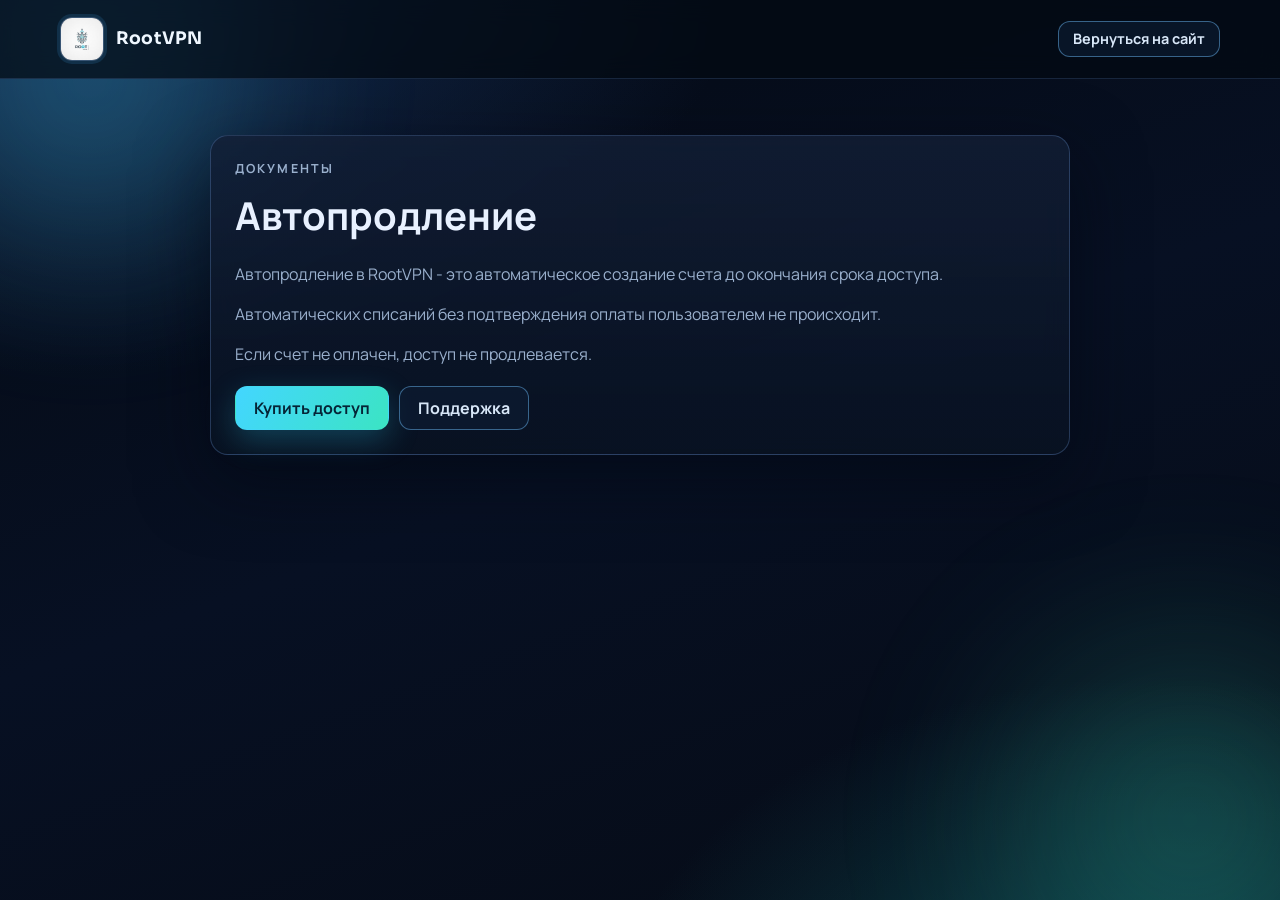
<file: site/autorenew.html>
﻿<!doctype html>
<html lang="ru">
<head>
  <meta charset="utf-8">
  <meta name="viewport" content="width=device-width, initial-scale=1">
  <title>Автопродление - RootVPN</title>
  <meta name="description" content="Как работает автопродление в RootVPN.">
  <link rel="canonical" href="https://rootvpn.tech/autorenew.html">
  <link rel="icon" href="/assets/rootvpn-logo.png" type="image/png">
  <link rel="preload" as="style" href="https://fonts.googleapis.com/css2?family=Manrope:wght@400;600;700;800&family=Sora:wght@600;700&display=swap">
  <link rel="preconnect" href="https://fonts.googleapis.com">
  <link rel="preconnect" href="https://fonts.gstatic.com" crossorigin>
  <link href="https://fonts.googleapis.com/css2?family=Manrope:wght@400;600;700;800&family=Sora:wght@600;700&display=swap" rel="stylesheet">
  <meta property="og:type" content="website">
  <meta property="og:url" content="https://rootvpn.tech/autorenew.html">
  <meta property="og:title" content="Автопродление — RootVPN">
  <meta property="og:description" content="Как работает автопродление и выставление счетов в RootVPN.">
  <meta property="og:image" content="https://rootvpn.tech/assets/rootvpn-logo.png">
  <meta name="twitter:card" content="summary">
  <meta name="twitter:title" content="Автопродление — RootVPN">
  <meta name="twitter:description" content="Принцип работы автопродления RootVPN.">
  <meta name="twitter:image" content="https://rootvpn.tech/assets/rootvpn-logo.png">
  <link rel="stylesheet" href="styles.css">
</head>
<body class="legal-page">
  <div class="page-glow glow-top" aria-hidden="true"></div>
  <div class="page-glow glow-bottom" aria-hidden="true"></div>

  <header class="site-header">
    <div class="container header-inner">
      <a class="brand" href="/" aria-label="RootVPN">
        <img class="brand-logo" src="assets/rootvpn-logo.png" alt="Логотип RootVPN">
        <span class="brand-text">RootVPN</span>
      </a>
      <a class="btn btn-outline btn-small" href="/">Вернуться на сайт</a>
    </div>
  </header>

  <main class="section">
    <div class="container legal-container">
      <article class="glass-card legal-card">
        <p class="eyebrow">Документы</p>
        <h1>Автопродление</h1>
        <p>Автопродление в RootVPN - это автоматическое создание счета до окончания срока доступа.</p>
        <p>Автоматических списаний без подтверждения оплаты пользователем не происходит.</p>
        <p>Если счет не оплачен, доступ не продлевается.</p>
        <div class="legal-actions">
          <a class="btn btn-primary" href="/">Купить доступ</a>
          <a class="btn btn-outline" href="https://t.me/RootVPN_support_1" target="_blank" rel="noopener">Поддержка</a>
        </div>
      </article>
    </div>
  </main>
</body>
</html>
</file>
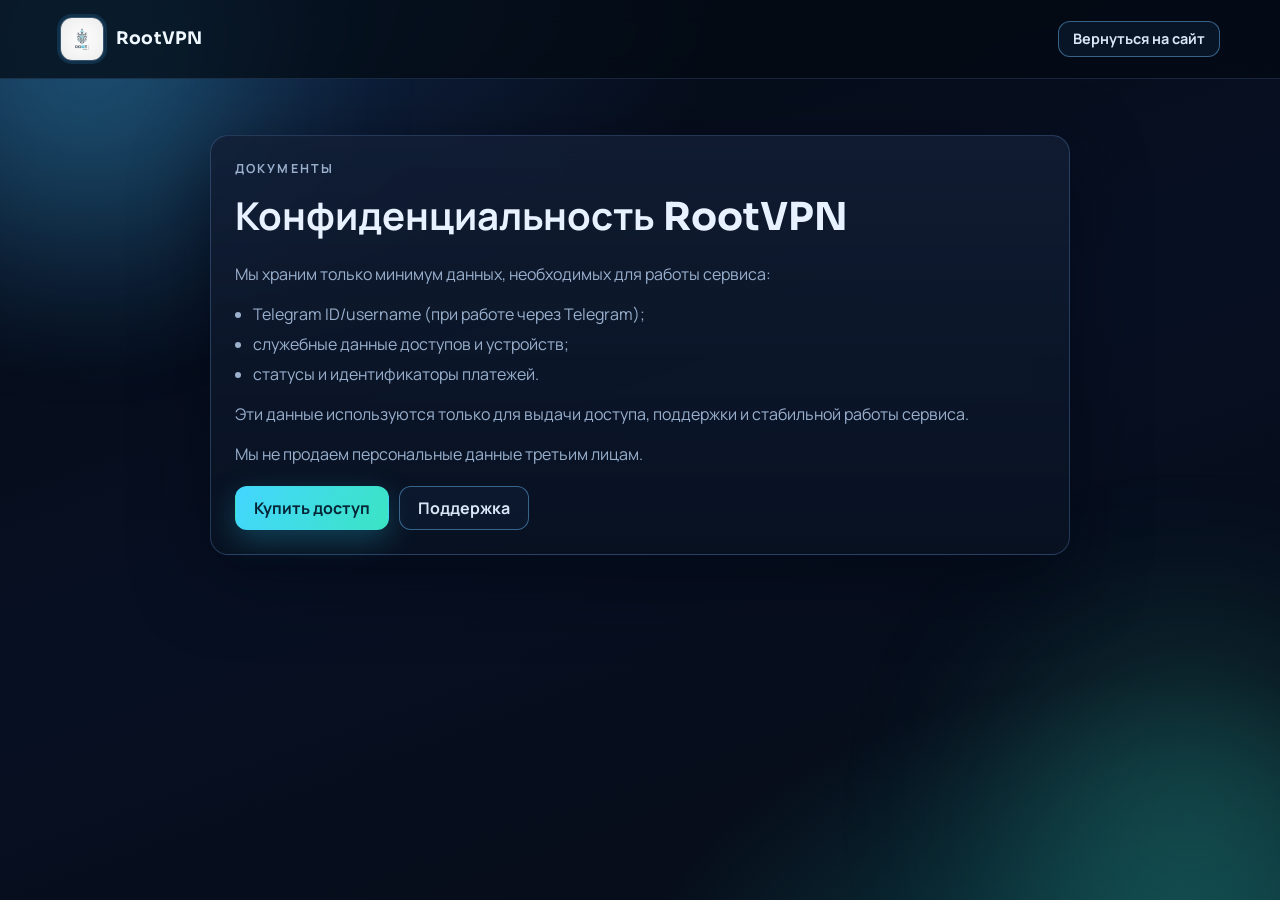
<file: site/privacy.html>
﻿<!doctype html>
<html lang="ru">
<head>
  <meta charset="utf-8">
  <meta name="viewport" content="width=device-width, initial-scale=1">
  <title>Конфиденциальность - RootVPN</title>
  <meta name="description" content="Политика конфиденциальности сервиса RootVPN.">
  <link rel="canonical" href="https://rootvpn.tech/privacy.html">
  <link rel="icon" href="/assets/rootvpn-logo.png" type="image/png">
  <link rel="preload" as="style" href="https://fonts.googleapis.com/css2?family=Manrope:wght@400;600;700;800&family=Sora:wght@600;700&display=swap">
  <link rel="preconnect" href="https://fonts.googleapis.com">
  <link rel="preconnect" href="https://fonts.gstatic.com" crossorigin>
  <link href="https://fonts.googleapis.com/css2?family=Manrope:wght@400;600;700;800&family=Sora:wght@600;700&display=swap" rel="stylesheet">
  <meta property="og:type" content="website">
  <meta property="og:url" content="https://rootvpn.tech/privacy.html">
  <meta property="og:title" content="Конфиденциальность — RootVPN">
  <meta property="og:description" content="Политика конфиденциальности RootVPN: какие данные используются для работы сервиса.">
  <meta property="og:image" content="https://rootvpn.tech/assets/rootvpn-logo.png">
  <meta name="twitter:card" content="summary">
  <meta name="twitter:title" content="Конфиденциальность — RootVPN">
  <meta name="twitter:description" content="Политика конфиденциальности сервиса RootVPN.">
  <meta name="twitter:image" content="https://rootvpn.tech/assets/rootvpn-logo.png">
  <link rel="stylesheet" href="styles.css">
</head>
<body class="legal-page">
  <div class="page-glow glow-top" aria-hidden="true"></div>
  <div class="page-glow glow-bottom" aria-hidden="true"></div>

  <header class="site-header">
    <div class="container header-inner">
      <a class="brand" href="/" aria-label="RootVPN">
        <img class="brand-logo" src="assets/rootvpn-logo.png" alt="Логотип RootVPN">
        <span class="brand-text">RootVPN</span>
      </a>
      <a class="btn btn-outline btn-small" href="/">Вернуться на сайт</a>
    </div>
  </header>

  <main class="section">
    <div class="container legal-container">
      <article class="glass-card legal-card">
        <p class="eyebrow">Документы</p>
        <h1>Конфиденциальность RootVPN</h1>
        <p>Мы храним только минимум данных, необходимых для работы сервиса:</p>
        <ul>
          <li>Telegram ID/username (при работе через Telegram);</li>
          <li>служебные данные доступов и устройств;</li>
          <li>статусы и идентификаторы платежей.</li>
        </ul>
        <p>Эти данные используются только для выдачи доступа, поддержки и стабильной работы сервиса.</p>
        <p>Мы не продаем персональные данные третьим лицам.</p>
        <div class="legal-actions">
          <a class="btn btn-primary" href="/">Купить доступ</a>
          <a class="btn btn-outline" href="https://t.me/RootVPN_support_1" target="_blank" rel="noopener">Поддержка</a>
        </div>
      </article>
    </div>
  </main>
</body>
</html>
</file>
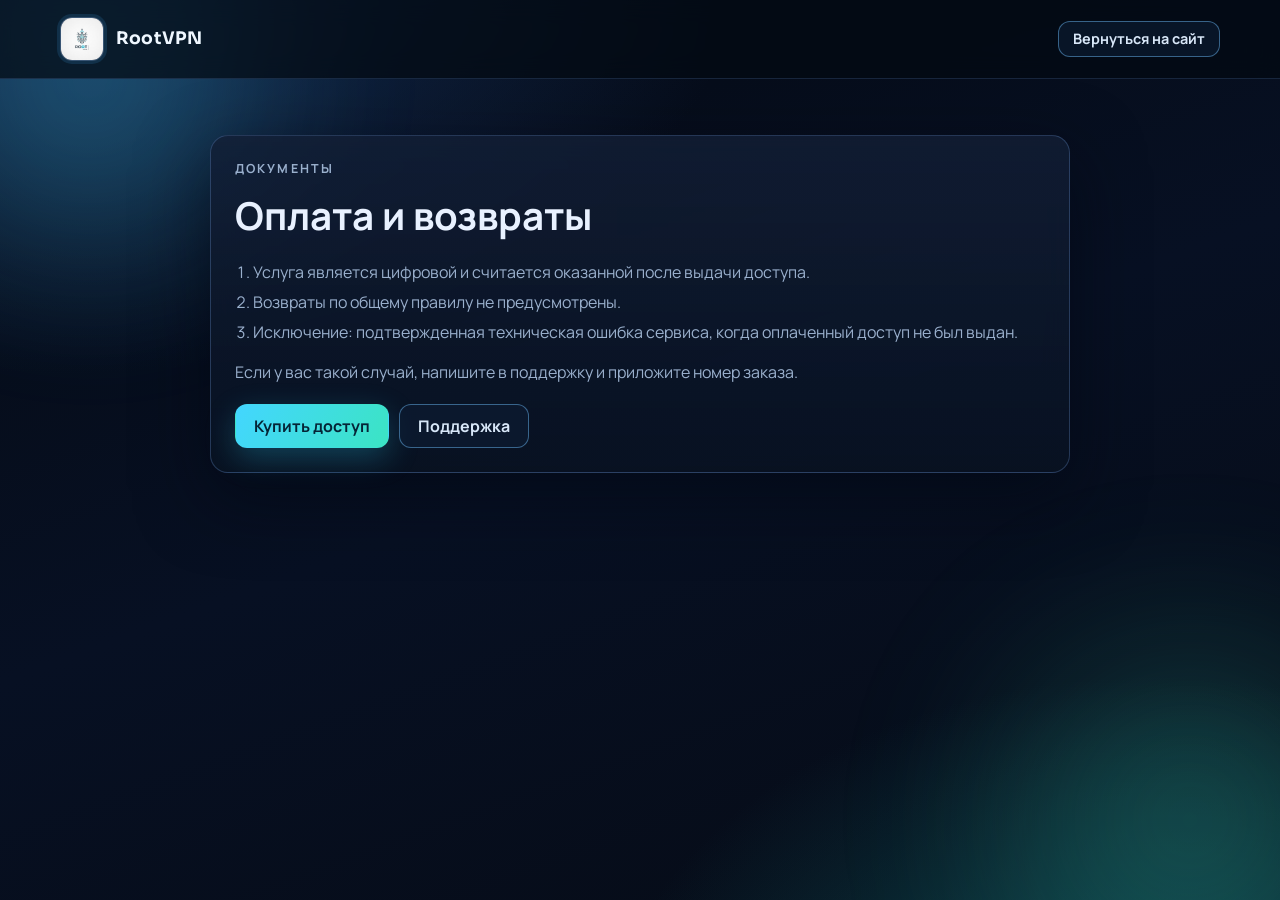
<file: site/refund.html>
﻿<!doctype html>
<html lang="ru">
<head>
  <meta charset="utf-8">
  <meta name="viewport" content="width=device-width, initial-scale=1">
  <title>Оплата и возвраты - RootVPN</title>
  <meta name="description" content="Правила оплаты и возвратов RootVPN.">
  <link rel="canonical" href="https://rootvpn.tech/refund.html">
  <link rel="icon" href="/assets/rootvpn-logo.png" type="image/png">
  <link rel="preload" as="style" href="https://fonts.googleapis.com/css2?family=Manrope:wght@400;600;700;800&family=Sora:wght@600;700&display=swap">
  <link rel="preconnect" href="https://fonts.googleapis.com">
  <link rel="preconnect" href="https://fonts.gstatic.com" crossorigin>
  <link href="https://fonts.googleapis.com/css2?family=Manrope:wght@400;600;700;800&family=Sora:wght@600;700&display=swap" rel="stylesheet">
  <meta property="og:type" content="website">
  <meta property="og:url" content="https://rootvpn.tech/refund.html">
  <meta property="og:title" content="Оплата и возвраты — RootVPN">
  <meta property="og:description" content="Правила оплаты и условия возвратов сервиса RootVPN.">
  <meta property="og:image" content="https://rootvpn.tech/assets/rootvpn-logo.png">
  <meta name="twitter:card" content="summary">
  <meta name="twitter:title" content="Оплата и возвраты — RootVPN">
  <meta name="twitter:description" content="Порядок оплаты и возвратов RootVPN.">
  <meta name="twitter:image" content="https://rootvpn.tech/assets/rootvpn-logo.png">
  <link rel="stylesheet" href="styles.css">
</head>
<body class="legal-page">
  <div class="page-glow glow-top" aria-hidden="true"></div>
  <div class="page-glow glow-bottom" aria-hidden="true"></div>

  <header class="site-header">
    <div class="container header-inner">
      <a class="brand" href="/" aria-label="RootVPN">
        <img class="brand-logo" src="assets/rootvpn-logo.png" alt="Логотип RootVPN">
        <span class="brand-text">RootVPN</span>
      </a>
      <a class="btn btn-outline btn-small" href="/">Вернуться на сайт</a>
    </div>
  </header>

  <main class="section">
    <div class="container legal-container">
      <article class="glass-card legal-card">
        <p class="eyebrow">Документы</p>
        <h1>Оплата и возвраты</h1>
        <ol>
          <li>Услуга является цифровой и считается оказанной после выдачи доступа.</li>
          <li>Возвраты по общему правилу не предусмотрены.</li>
          <li>Исключение: подтвержденная техническая ошибка сервиса, когда оплаченный доступ не был выдан.</li>
        </ol>
        <p>Если у вас такой случай, напишите в поддержку и приложите номер заказа.</p>
        <div class="legal-actions">
          <a class="btn btn-primary" href="/">Купить доступ</a>
          <a class="btn btn-outline" href="https://t.me/RootVPN_support_1" target="_blank" rel="noopener">Поддержка</a>
        </div>
      </article>
    </div>
  </main>
</body>
</html>
</file>
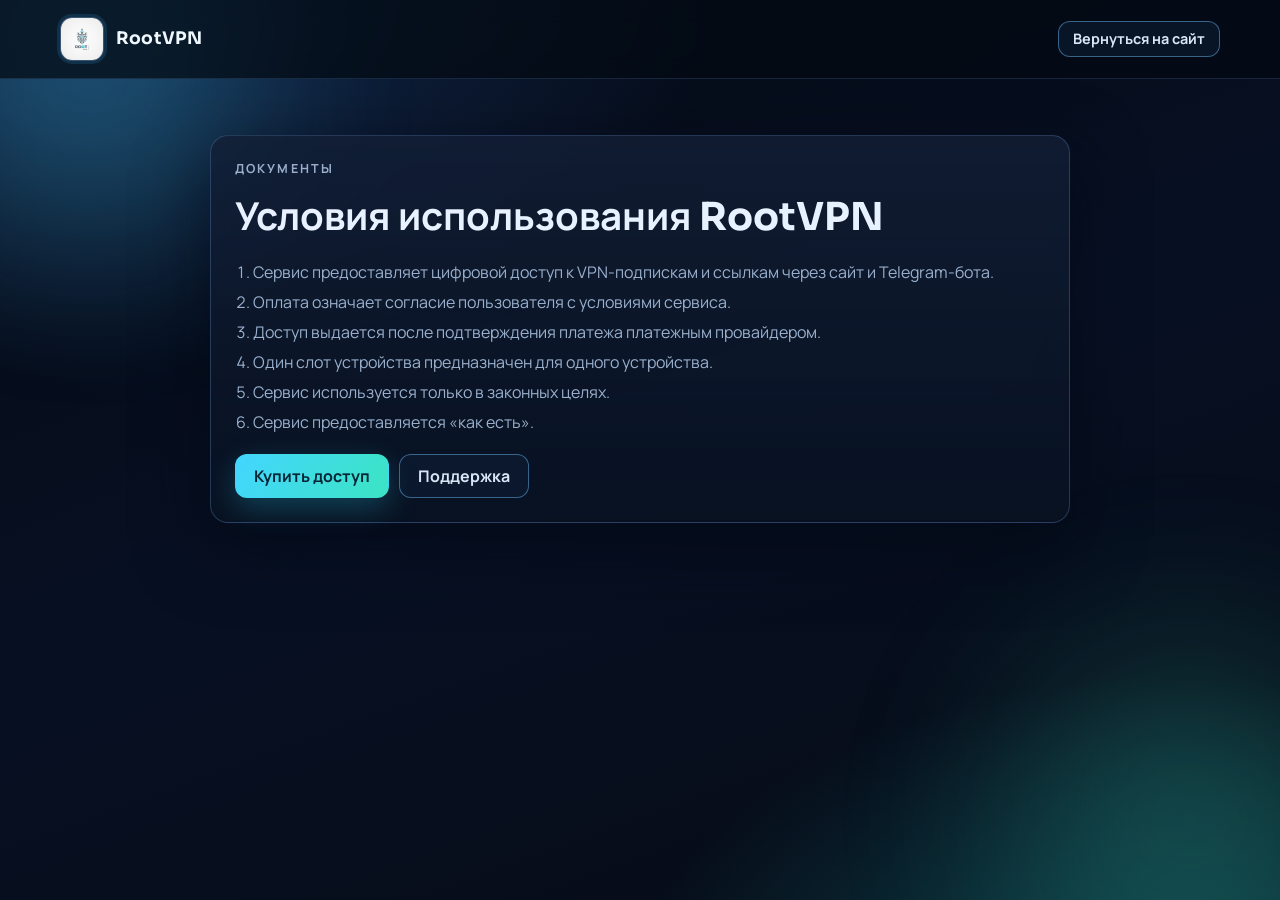
<file: site/terms.html>
﻿<!doctype html>
<html lang="ru">
<head>
  <meta charset="utf-8">
  <meta name="viewport" content="width=device-width, initial-scale=1">
  <title>Условия использования - RootVPN</title>
  <meta name="description" content="Условия использования сервиса RootVPN.">
  <link rel="canonical" href="https://rootvpn.tech/terms.html">
  <link rel="icon" href="/assets/rootvpn-logo.png" type="image/png">
  <link rel="preload" as="style" href="https://fonts.googleapis.com/css2?family=Manrope:wght@400;600;700;800&family=Sora:wght@600;700&display=swap">
  <link rel="preconnect" href="https://fonts.googleapis.com">
  <link rel="preconnect" href="https://fonts.gstatic.com" crossorigin>
  <link href="https://fonts.googleapis.com/css2?family=Manrope:wght@400;600;700;800&family=Sora:wght@600;700&display=swap" rel="stylesheet">
  <meta property="og:type" content="website">
  <meta property="og:url" content="https://rootvpn.tech/terms.html">
  <meta property="og:title" content="Условия использования — RootVPN">
  <meta property="og:description" content="Базовые правила использования сервиса RootVPN и условия предоставления доступа.">
  <meta property="og:image" content="https://rootvpn.tech/assets/rootvpn-logo.png">
  <meta name="twitter:card" content="summary">
  <meta name="twitter:title" content="Условия использования — RootVPN">
  <meta name="twitter:description" content="Условия использования сервиса RootVPN.">
  <meta name="twitter:image" content="https://rootvpn.tech/assets/rootvpn-logo.png">
  <link rel="stylesheet" href="styles.css">
</head>
<body class="legal-page">
  <div class="page-glow glow-top" aria-hidden="true"></div>
  <div class="page-glow glow-bottom" aria-hidden="true"></div>

  <header class="site-header">
    <div class="container header-inner">
      <a class="brand" href="/" aria-label="RootVPN">
        <img class="brand-logo" src="assets/rootvpn-logo.png" alt="Логотип RootVPN">
        <span class="brand-text">RootVPN</span>
      </a>
      <a class="btn btn-outline btn-small" href="/">Вернуться на сайт</a>
    </div>
  </header>

  <main class="section">
    <div class="container legal-container">
      <article class="glass-card legal-card">
        <p class="eyebrow">Документы</p>
        <h1>Условия использования RootVPN</h1>
        <ol>
          <li>Сервис предоставляет цифровой доступ к VPN-подпискам и ссылкам через сайт и Telegram-бота.</li>
          <li>Оплата означает согласие пользователя с условиями сервиса.</li>
          <li>Доступ выдается после подтверждения платежа платежным провайдером.</li>
          <li>Один слот устройства предназначен для одного устройства.</li>
          <li>Сервис используется только в законных целях.</li>
          <li>Сервис предоставляется «как есть».</li>
        </ol>
        <div class="legal-actions">
          <a class="btn btn-primary" href="/">Купить доступ</a>
          <a class="btn btn-outline" href="https://t.me/RootVPN_support_1" target="_blank" rel="noopener">Поддержка</a>
        </div>
      </article>
    </div>
  </main>
</body>
</html>
</file>
<file: site/styles.css>
:root {
  --bg: #060b14;
  --bg-soft: #0a1424;
  --surface: rgba(13, 24, 44, 0.7);
  --surface-strong: rgba(11, 21, 38, 0.88);
  --line: rgba(130, 179, 255, 0.24);
  --line-strong: rgba(111, 213, 255, 0.55);
  --text: #e8f1ff;
  --muted: #9ab0cd;
  --accent: #43d6ff;
  --accent-2: #3be4c3;
  --accent-3: #5a8dff;
  --ok: #78f5c8;
  --error: #ff8ea0;
  --shadow-soft: 0 18px 60px rgba(3, 9, 18, 0.5);
  --shadow-card: 0 24px 70px rgba(2, 8, 18, 0.56);
  --radius: 18px;
}

*,
*::before,
*::after {
  box-sizing: border-box;
}

[hidden] {
  display: none !important;
}

html,
body {
  margin: 0;
  padding: 0;
  min-height: 100%;
}

body {
  background:
    radial-gradient(1200px 800px at 5% -10%, #17335f 0%, transparent 58%),
    radial-gradient(900px 650px at 90% 120%, #0f4c54 0%, transparent 62%),
    linear-gradient(160deg, #050a13 0%, #071023 50%, #060b15 100%);
  color: var(--text);
  font-family: "Manrope", "Segoe UI", sans-serif;
  line-height: 1.5;
}

a {
  color: var(--accent);
  text-decoration: none;
}

a:hover {
  text-decoration: underline;
  text-underline-offset: 4px;
}

.container {
  width: min(1160px, 92vw);
  margin: 0 auto;
}

.section {
  position: relative;
  z-index: 1;
  padding: 56px 0;
}

.section-head {
  margin-bottom: 24px;
}

.section-head h2 {
  margin: 0;
  font-family: "Sora", "Manrope", sans-serif;
  font-size: clamp(1.7rem, 2.8vw, 2.6rem);
  letter-spacing: -0.02em;
}

.section-note {
  margin: 10px 0 0;
  color: var(--muted);
}

.eyebrow {
  margin: 0 0 10px;
  color: #8fd7ff;
  font-size: 0.78rem;
  font-weight: 700;
  letter-spacing: 0.17em;
  text-transform: uppercase;
}

.page-glow {
  position: fixed;
  z-index: 0;
  border-radius: 999px;
  filter: blur(90px);
  pointer-events: none;
  opacity: 0.42;
}

.glow-top {
  width: 360px;
  height: 360px;
  left: -90px;
  top: -100px;
  background: radial-gradient(circle, rgba(67, 214, 255, 0.9), rgba(67, 214, 255, 0));
}

.glow-bottom {
  width: 420px;
  height: 420px;
  right: -120px;
  bottom: -130px;
  background: radial-gradient(circle, rgba(59, 228, 195, 0.68), rgba(59, 228, 195, 0));
}

.glass-card {
  background:
    linear-gradient(180deg, rgba(24, 39, 66, 0.38), rgba(7, 16, 31, 0.72)),
    var(--surface);
  border: 1px solid var(--line);
  border-radius: var(--radius);
  backdrop-filter: blur(14px);
  box-shadow: var(--shadow-card);
}

.site-header,
.site-footer {
  position: relative;
  z-index: 3;
}

.site-header {
  position: sticky;
  top: 0;
  border-bottom: 1px solid rgba(112, 161, 238, 0.18);
  backdrop-filter: blur(12px);
  background: rgba(4, 10, 19, 0.72);
}

.header-inner {
  position: relative;
  min-height: 78px;
  display: flex;
  align-items: center;
  justify-content: space-between;
  gap: 14px;
}

.brand {
  display: inline-flex;
  align-items: center;
  gap: 12px;
  color: #eff7ff;
  text-decoration: none;
}

.brand:hover {
  text-decoration: none;
}

.brand-logo {
  width: 44px;
  height: 44px;
  border-radius: 12px;
  object-fit: cover;
  border: 1px solid rgba(145, 202, 255, 0.36);
  background: rgba(9, 21, 38, 0.95);
  box-shadow: 0 0 0 3px rgba(69, 179, 255, 0.14);
}

.brand-text {
  font-family: "Sora", "Manrope", sans-serif;
  font-size: 1.08rem;
  font-weight: 700;
  letter-spacing: 0.01em;
}

.main-nav {
  display: flex;
  gap: 22px;
}

.main-nav a {
  color: #b9cbdf;
  text-decoration: none;
  font-weight: 600;
  font-size: 0.96rem;
}

.main-nav a:hover {
  color: #eaf4ff;
}

.nav-burger {
  display: none;
  flex-direction: column;
  gap: 5px;
  background: none;
  border: none;
  cursor: pointer;
  padding: 6px;
}

.nav-burger span {
  display: block;
  width: 22px;
  height: 2px;
  background: var(--text);
  border-radius: 2px;
  transition: transform 0.2s;
}

.btn {
  display: inline-flex;
  align-items: center;
  justify-content: center;
  gap: 8px;
  border-radius: 12px;
  border: 1px solid transparent;
  padding: 13px 18px;
  font: inherit;
  font-weight: 700;
  line-height: 1;
  cursor: pointer;
  transition: transform 0.18s ease, filter 0.18s ease, border-color 0.18s ease, background-color 0.18s ease;
  text-decoration: none;
  white-space: nowrap;
}

.btn:hover {
  transform: translateY(-1px);
  filter: brightness(1.06);
  text-decoration: none;
}

.btn:active {
  transform: translateY(0);
}

.btn:disabled {
  opacity: 0.55;
  cursor: not-allowed;
}

.btn-small {
  padding: 10px 14px;
  font-size: 0.9rem;
}

.btn-primary {
  color: #052436;
  background: linear-gradient(120deg, var(--accent), var(--accent-2));
  box-shadow: 0 10px 30px rgba(38, 192, 225, 0.28);
}

.btn-outline {
  color: #d8e7f8;
  border-color: rgba(111, 193, 255, 0.46);
  background: rgba(14, 30, 53, 0.62);
}

.btn-block {
  width: 100%;
}

.hero {
  padding-top: 72px;
}

.hero-grid {
  display: grid;
  grid-template-columns: 1.12fr 0.88fr;
  gap: 28px;
  align-items: start;
}

.hero-copy h1 {
  margin: 0;
  font-family: "Sora", "Manrope", sans-serif;
  font-size: clamp(2rem, 4.6vw, 4rem);
  line-height: 1.06;
  letter-spacing: -0.03em;
  text-wrap: balance;
}

.hero-subtitle {
  margin: 20px 0 0;
  max-width: 680px;
  color: #b2c4da;
  font-size: 1.08rem;
}

.hero-actions {
  display: flex;
  flex-wrap: wrap;
  gap: 12px;
  margin-top: 24px;
}

.trust-micro {
  margin: 16px 0 0;
  font-size: 0.82rem;
  color: var(--muted);
  letter-spacing: 0.01em;
}

.trust-list {
  margin: 24px 0 0;
  padding-left: 18px;
  color: var(--muted);
}

.trust-list li + li {
  margin-top: 7px;
}

.hero-panel {
  padding: 24px;
}

.hero-logo-wrap {
  width: 96px;
  height: 96px;
  border-radius: 24px;
  display: grid;
  place-items: center;
  background:
    radial-gradient(circle at 30% 20%, rgba(85, 220, 255, 0.4), transparent 60%),
    rgba(6, 16, 31, 0.84);
  border: 1px solid rgba(134, 206, 255, 0.42);
  box-shadow: 0 0 0 6px rgba(68, 158, 255, 0.12);
}

.hero-logo {
  width: 72px;
  height: 72px;
  object-fit: contain;
}

.hero-panel h2 {
  margin: 18px 0 8px;
  font-family: "Sora", "Manrope", sans-serif;
  font-size: 1.35rem;
}

.hero-panel p {
  margin: 0;
  color: #adc3dc;
}

.hero-metrics {
  margin-top: 20px;
  display: grid;
  gap: 10px;
}

.metric-card {
  border: 1px solid rgba(124, 181, 255, 0.25);
  border-radius: 12px;
  background: rgba(7, 18, 35, 0.72);
  padding: 10px 12px;
}

.metric-label {
  display: block;
  font-size: 0.75rem;
  text-transform: uppercase;
  letter-spacing: 0.08em;
  color: #82c0ff;
}

.metric-card strong {
  display: block;
  margin-top: 2px;
  font-size: 0.98rem;
}

.benefits-grid {
  display: grid;
  grid-template-columns: repeat(4, minmax(0, 1fr));
  gap: 14px;
}

.benefit-card {
  padding: 18px;
}

.benefit-card h3 {
  margin: 0 0 8px;
  font-family: "Sora", "Manrope", sans-serif;
  font-size: 1.08rem;
}

.benefit-card p {
  margin: 0;
  color: var(--muted);
}

.pricing-grid {
  display: grid;
  grid-template-columns: repeat(3, minmax(0, 1fr));
  gap: 16px;
}

.price-card {
  position: relative;
  padding: 22px;
}

.price-name {
  margin: 0;
  color: #b9d1ee;
  font-weight: 700;
}

.price-value {
  margin: 8px 0 14px;
  font-family: "Sora", "Manrope", sans-serif;
  font-size: 2.5rem;
  line-height: 1;
  letter-spacing: -0.03em;
}

.price-card ul {
  margin: 0 0 18px;
  padding-left: 18px;
  color: var(--muted);
}

.price-card li + li {
  margin-top: 6px;
}

.featured {
  border-color: var(--line-strong);
  background:
    linear-gradient(180deg, rgba(31, 58, 90, 0.58), rgba(8, 21, 39, 0.84)),
    var(--surface-strong);
  box-shadow:
    0 24px 80px rgba(2, 8, 18, 0.6),
    0 0 0 1px rgba(72, 227, 255, 0.2) inset;
}

.price-badge {
  margin: 0 0 10px;
  display: inline-block;
  border-radius: 999px;
  padding: 6px 10px;
  font-size: 0.75rem;
  font-weight: 800;
  color: #d8fff4;
  background: rgba(57, 223, 196, 0.2);
  border: 1px solid rgba(72, 242, 205, 0.65);
}

.checkout-grid {
  display: grid;
  grid-template-columns: 1fr 1fr;
  gap: 16px;
}

.checkout-card {
  padding: 20px;
}

.field-label {
  display: block;
  margin: 0 0 8px;
  font-size: 0.92rem;
  color: #bfd3ec;
  font-weight: 600;
}

.field-input {
  width: 100%;
  margin-bottom: 12px;
  padding: 12px 13px;
  border-radius: 12px;
  border: 1px solid rgba(114, 169, 242, 0.36);
  background: rgba(6, 15, 30, 0.88);
  color: #e4f1ff;
  font: inherit;
}

.field-input:focus {
  outline: none;
  border-color: rgba(67, 214, 255, 0.8);
  box-shadow: 0 0 0 3px rgba(67, 214, 255, 0.22);
}

.renew-details {
  margin: 4px 0 10px;
}

.renew-details > summary {
  cursor: pointer;
  list-style: none;
}

.renew-details > summary::marker {
  display: none;
}

.renew-note {
  font-size: 0.85rem;
  color: var(--muted);
  margin: -2px 0 8px;
}

select.field-input {
  appearance: none;
  background-image:
    linear-gradient(45deg, transparent 50%, #80c4ff 50%),
    linear-gradient(135deg, #80c4ff 50%, transparent 50%);
  background-position:
    calc(100% - 18px) calc(50% - 2px),
    calc(100% - 12px) calc(50% - 2px);
  background-size: 6px 6px, 6px 6px;
  background-repeat: no-repeat;
  padding-right: 34px;
}

.order-card h3 {
  margin: 0;
  font-family: "Sora", "Manrope", sans-serif;
}

.order-head {
  display: flex;
  align-items: baseline;
  justify-content: space-between;
  gap: 10px;
  margin-bottom: 10px;
}

.order-meta {
  color: #90a9c8;
  font-size: 0.84rem;
}

.order-line {
  margin: 0 0 6px;
  color: #cadcf1;
}

.order-actions {
  margin-top: 14px;
  display: grid;
  gap: 10px;
}

.tg-bind-box {
  margin-top: 12px;
  padding: 12px;
  border-radius: 12px;
  border: 1px solid rgba(111, 193, 255, 0.32);
  background: rgba(9, 20, 36, 0.74);
}

.tg-bind-note {
  margin: 10px 0 0;
  color: #9eb8d7;
  font-size: 0.9rem;
}

.msg {
  margin: 12px 0 0;
  color: #a9c3df;
  white-space: pre-line;
}

.msg-error {
  color: var(--error);
}

.msg-ok {
  color: var(--ok);
}

.delivery-box {
  margin-top: 16px;
  padding: 14px;
  border-radius: 14px;
  border: 1px solid rgba(111, 242, 205, 0.46);
  background:
    linear-gradient(180deg, rgba(23, 63, 72, 0.34), rgba(7, 27, 35, 0.6)),
    rgba(7, 24, 31, 0.74);
}

.delivery-title {
  margin: 0 0 10px;
  color: #bcffea;
  font-weight: 800;
}

.code-field {
  min-height: 102px;
  font-family: ui-monospace, SFMono-Regular, Menlo, Consolas, monospace;
  font-size: 0.82rem;
  line-height: 1.45;
  resize: vertical;
}

.instructions-grid {
  display: grid;
  grid-template-columns: repeat(4, minmax(0, 1fr));
  gap: 14px;
}

.instruction-card {
  padding: 18px;
}

.step-num {
  margin: 0 0 8px;
  color: #8bd9ff;
  font-size: 0.8rem;
  font-weight: 800;
  letter-spacing: 0.1em;
}

.instruction-card h3 {
  margin: 0 0 8px;
  font-family: "Sora", "Manrope", sans-serif;
  font-size: 1.02rem;
}

.instruction-card p {
  margin: 0;
  color: var(--muted);
}

.policy-grid {
  display: grid;
  grid-template-columns: repeat(2, minmax(0, 1fr));
  gap: 14px;
}

.policy-card {
  padding: 18px;
}

.policy-card h3 {
  margin: 0 0 10px;
  font-family: "Sora", "Manrope", sans-serif;
  font-size: 1.06rem;
}

.policy-card p {
  margin: 0 0 10px;
  color: var(--muted);
}

.policy-card ul,
.policy-card ol {
  margin: 0;
  padding-left: 18px;
  color: var(--muted);
}

.policy-card li + li {
  margin-top: 6px;
}

.faq-list {
  display: grid;
  gap: 10px;
}

.faq-list details {
  padding: 16px;
}

.faq-list summary {
  cursor: pointer;
  font-weight: 700;
}

.faq-list p {
  margin: 10px 0 0;
  color: var(--muted);
}

.site-footer {
  border-top: 1px solid rgba(122, 167, 233, 0.16);
  background: rgba(5, 11, 21, 0.64);
}

.footer-inner {
  min-height: 74px;
  display: flex;
  align-items: center;
  justify-content: space-between;
  gap: 14px;
}

.footer-inner p {
  margin: 0;
  color: #95acc8;
}

.footer-links {
  display: flex;
  gap: 16px;
}

.footer-links a {
  color: #d6e7fa;
  text-decoration: none;
}

.footer-links a:hover {
  color: #ffffff;
}

@media (max-width: 1100px) {
  .benefits-grid {
    grid-template-columns: repeat(2, minmax(0, 1fr));
  }

  .instructions-grid {
    grid-template-columns: repeat(2, minmax(0, 1fr));
  }

  .policy-grid {
    grid-template-columns: 1fr;
  }
}

@media (max-width: 980px) {
  .hero-grid,
  .pricing-grid,
  .checkout-grid {
    grid-template-columns: 1fr;
  }

  .nav-burger {
    display: flex;
  }

  .main-nav {
    display: none;
    position: absolute;
    top: 78px;
    left: 0;
    right: 0;
    flex-direction: column;
    padding: 16px;
    gap: 14px;
    background: rgba(4, 10, 19, 0.96);
    border-bottom: 1px solid rgba(112, 161, 238, 0.18);
    z-index: 100;
  }

  .main-nav.open {
    display: flex;
  }

  .hero {
    padding-top: 52px;
  }
}

@media (max-width: 640px) {
  .section {
    padding: 44px 0;
  }

  .benefits-grid,
  .instructions-grid {
    grid-template-columns: 1fr;
  }

  .hero-actions {
    flex-direction: column;
  }

  .btn,
  .btn-small {
    width: 100%;
  }

  .header-inner {
    min-height: 72px;
  }

  .brand-logo {
    width: 40px;
    height: 40px;
  }
}

.docs-grid {
  display: grid;
  grid-template-columns: repeat(2, minmax(0, 1fr));
  gap: 14px;
}

.doc-link-card {
  display: block;
  padding: 18px;
  text-decoration: none;
  transition: border-color 0.18s ease, transform 0.18s ease;
}

.doc-link-card h3 {
  margin: 0 0 8px;
  color: #e8f1ff;
  font-family: "Sora", "Manrope", sans-serif;
  font-size: 1.08rem;
}

.doc-link-card p {
  margin: 0;
  color: var(--muted);
}

.doc-link-card:hover {
  border-color: var(--line-strong);
  transform: translateY(-2px);
  text-decoration: none;
}

.footer-wrap {
  flex-wrap: wrap;
}

.legal-page {
  min-height: 100vh;
}

.legal-container {
  max-width: 860px;
}

.legal-card {
  padding: 24px;
}

.legal-card h1 {
  margin: 0 0 14px;
  font-family: "Sora", "Manrope", sans-serif;
  font-size: clamp(1.7rem, 3vw, 2.4rem);
}

.legal-card p,
.legal-card li {
  color: var(--muted);
}

.legal-card ul,
.legal-card ol {
  margin: 0 0 14px;
  padding-left: 18px;
}

.legal-card li + li {
  margin-top: 6px;
}

.legal-actions {
  margin-top: 20px;
  display: flex;
  gap: 10px;
  flex-wrap: wrap;
}

@media (max-width: 860px) {
  .docs-grid {
    grid-template-columns: 1fr;
  }
}

/* === Hero steps (правая панель) === */
.hero-steps {
  list-style: none;
  margin: 16px 0 0;
  padding: 0;
  display: grid;
  gap: 10px;
}

.hero-steps li {
  display: flex;
  gap: 12px;
  align-items: flex-start;
  font-size: 0.94rem;
  color: #c8d8ee;
}

.hero-steps li strong {
  color: #eaf3ff;
  font-weight: 700;
}

.hero-step-num {
  flex: 0 0 26px;
  height: 26px;
  border-radius: 50%;
  display: grid;
  place-items: center;
  font-size: 0.85rem;
  font-weight: 800;
  color: #052436;
  background: linear-gradient(120deg, var(--accent), var(--accent-2));
  box-shadow: 0 4px 14px rgba(38, 192, 225, 0.3);
}

/* === Social proof === */
.social-proof {
  padding: 24px 0;
}

.social-proof-grid {
  display: grid;
  grid-template-columns: repeat(4, minmax(0, 1fr));
  gap: 14px;
  text-align: center;
}

.social-proof-item {
  padding: 18px 14px;
  border: 1px solid var(--line);
  border-radius: var(--radius);
  background: rgba(8, 17, 32, 0.6);
  backdrop-filter: blur(10px);
}

.social-proof-item strong {
  display: block;
  font-family: "Sora", "Manrope", sans-serif;
  font-size: clamp(1.4rem, 2.4vw, 1.9rem);
  letter-spacing: -0.02em;
  color: #eaf6ff;
}

.social-proof-item span {
  display: block;
  margin-top: 4px;
  color: var(--muted);
  font-size: 0.86rem;
}

/* === Security (Как мы защищаем) === */
.security-grid {
  display: grid;
  grid-template-columns: repeat(3, minmax(0, 1fr));
  gap: 14px;
}

.security-card {
  padding: 22px;
}

.security-card h3 {
  margin: 0 0 10px;
  font-family: "Sora", "Manrope", sans-serif;
  font-size: 1.1rem;
}

.security-card p {
  margin: 0;
  color: var(--muted);
}

/* === Pricing: уточнения === */
.price-period {
  margin-left: 6px;
  font-size: 0.95rem;
  font-weight: 600;
  color: #9ab2cd;
  letter-spacing: 0;
}

.price-economy {
  margin: 0 0 14px;
  color: #8fd7ff;
  font-size: 0.88rem;
  font-weight: 600;
}

.price-badge-best {
  background: rgba(159, 245, 142, 0.22);
  border-color: rgba(165, 247, 144, 0.7);
  color: #d6ffc6;
}

.pricing-note {
  margin: 18px 0 0;
  text-align: center;
  color: var(--muted);
  font-size: 0.88rem;
}

/* === Recommended client (Happ) === */
.recommended-client {
  position: relative;
  padding: 24px 26px;
  margin-bottom: 18px;
  border-color: var(--line-strong);
  background:
    linear-gradient(180deg, rgba(31, 58, 90, 0.42), rgba(8, 21, 39, 0.78)),
    var(--surface-strong);
  box-shadow:
    0 24px 80px rgba(2, 8, 18, 0.55),
    0 0 0 1px rgba(72, 227, 255, 0.18) inset;
}

.recommended-tag {
  display: inline-block;
  padding: 4px 10px;
  margin-bottom: 10px;
  border-radius: 999px;
  background: linear-gradient(120deg, var(--accent), var(--accent-2));
  color: #052436;
  font-size: 0.74rem;
  font-weight: 800;
  letter-spacing: 0.08em;
  text-transform: uppercase;
}

.recommended-client h3 {
  margin: 0 0 8px;
  font-family: "Sora", "Manrope", sans-serif;
  font-size: clamp(1.1rem, 1.8vw, 1.35rem);
  letter-spacing: -0.01em;
}

.recommended-client p {
  margin: 0 0 12px;
  color: #c8d8ee;
}

.recommended-platforms {
  margin: 0;
  display: flex;
  flex-wrap: wrap;
  gap: 8px;
}

.recommended-platforms span {
  padding: 5px 11px;
  border-radius: 999px;
  background: rgba(67, 214, 255, 0.1);
  border: 1px solid rgba(67, 214, 255, 0.34);
  color: #9ee2ff;
  font-size: 0.78rem;
  font-weight: 700;
  letter-spacing: 0.03em;
}

/* === Platform-grid (новые инструкции) === */
.platform-grid {
  display: grid;
  grid-template-columns: repeat(2, minmax(0, 1fr));
  gap: 14px;
}

.platform-card {
  padding: 22px;
}

.platform-tag {
  margin: 0 0 8px;
  display: inline-block;
  padding: 4px 10px;
  border-radius: 999px;
  background: rgba(67, 214, 255, 0.12);
  border: 1px solid rgba(67, 214, 255, 0.32);
  color: #9ee2ff;
  font-size: 0.78rem;
  font-weight: 700;
  letter-spacing: 0.04em;
}

.platform-card h3 {
  margin: 4px 0 12px;
  font-family: "Sora", "Manrope", sans-serif;
  font-size: 1.12rem;
}

.platform-card ol {
  margin: 0 0 12px;
  padding-left: 20px;
  color: #cadcf1;
}

.platform-card ol li + li {
  margin-top: 6px;
}

.platform-card ol strong {
  color: #eaf6ff;
}

.platform-tip {
  margin: 0;
  padding: 10px 12px;
  border-radius: 12px;
  background: rgba(7, 18, 35, 0.72);
  border: 1px solid rgba(124, 181, 255, 0.25);
  color: var(--muted);
  font-size: 0.86rem;
}

/* === Final CTA (перед футером) === */
.final-cta-card {
  padding: 32px;
  display: grid;
  grid-template-columns: 1.4fr 0.8fr;
  gap: 20px;
  align-items: center;
}

.final-cta-copy h2 {
  margin: 6px 0 8px;
  font-family: "Sora", "Manrope", sans-serif;
  font-size: clamp(1.5rem, 2.4vw, 2.1rem);
  letter-spacing: -0.02em;
  text-wrap: balance;
}

.final-cta-copy p {
  margin: 0;
  color: var(--muted);
}

.final-cta-actions {
  display: flex;
  flex-direction: column;
  gap: 10px;
}

@media (max-width: 980px) {
  .social-proof-grid {
    grid-template-columns: repeat(2, minmax(0, 1fr));
  }

  .security-grid {
    grid-template-columns: 1fr;
  }

  .platform-grid {
    grid-template-columns: 1fr;
  }

  .final-cta-card {
    grid-template-columns: 1fr;
    text-align: left;
  }
}

@media (max-width: 640px) {
  .social-proof-grid {
    grid-template-columns: 1fr;
  }

  .final-cta-card {
    padding: 24px;
  }
}
</file>
